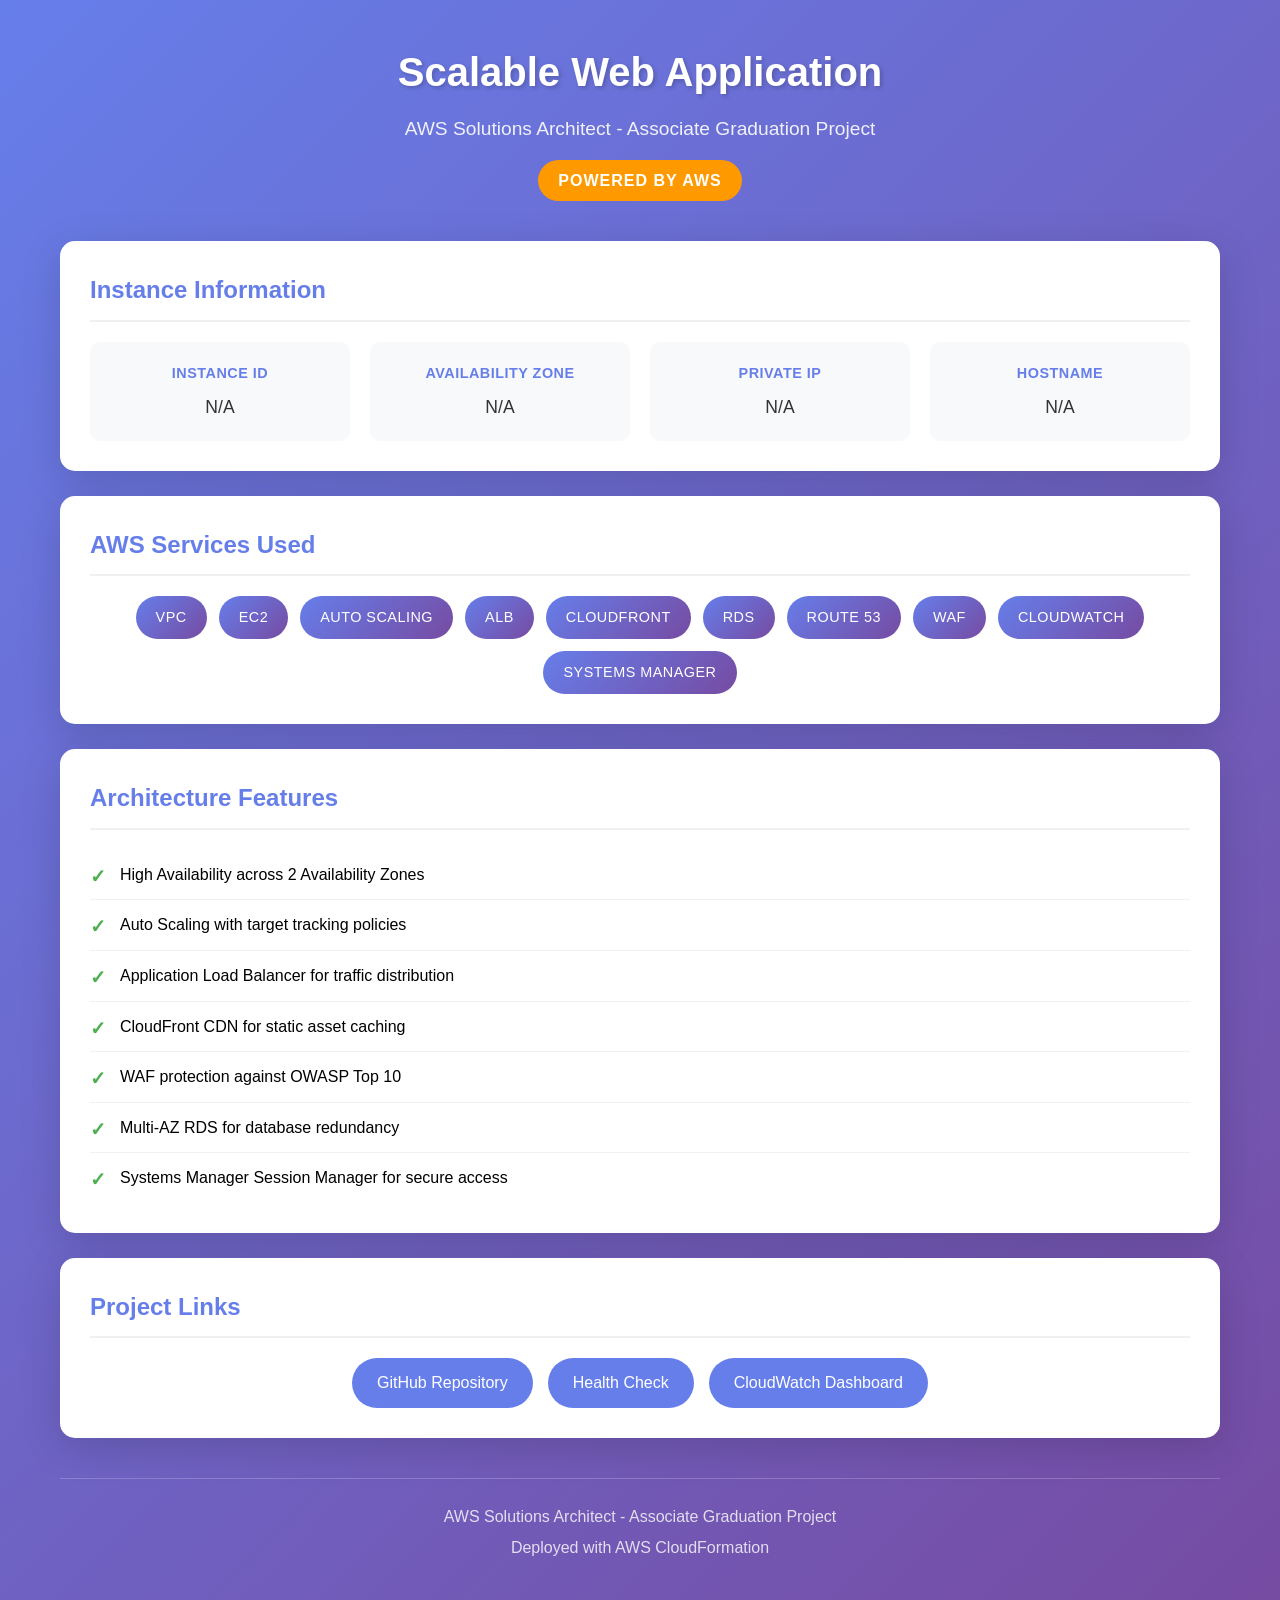
<file: application/index.html>
<!DOCTYPE html>
<html lang="en">
<head>
    <meta charset="UTF-8">
    <meta name="viewport" content="width=device-width, initial-scale=1.0">
    <title>Scalable Web Application on AWS</title>
    <link rel="stylesheet" href="styles.css">
</head>
<body>
    <div class="container">
        <header class="header">
            <h1>Scalable Web Application</h1>
            <p>AWS Solutions Architect - Associate Graduation Project</p>
            <span class="aws-badge">Powered by AWS</span>
        </header>
        
        <main class="main-content">
            <section class="card">
                <h2>Instance Information</h2>
                <div class="info-grid">
                    <div class="info-item">
                        <strong>Instance ID</strong>
                        <span id="instance-id">Loading...</span>
                    </div>
                    <div class="info-item">
                        <strong>Availability Zone</strong>
                        <span id="az">Loading...</span>
                    </div>
                    <div class="info-item">
                        <strong>Private IP</strong>
                        <span id="private-ip">Loading...</span>
                    </div>
                    <div class="info-item">
                        <strong>Hostname</strong>
                        <span id="hostname">Loading...</span>
                    </div>
                </div>
            </section>
            
            <section class="card">
                <h2>AWS Services Used</h2>
                <div class="services">
                    <span class="service-tag">VPC</span>
                    <span class="service-tag">EC2</span>
                    <span class="service-tag">Auto Scaling</span>
                    <span class="service-tag">ALB</span>
                    <span class="service-tag">CloudFront</span>
                    <span class="service-tag">RDS</span>
                    <span class="service-tag">Route 53</span>
                    <span class="service-tag">WAF</span>
                    <span class="service-tag">CloudWatch</span>
                    <span class="service-tag">Systems Manager</span>
                </div>
            </section>
            
            <section class="card">
                <h2>Architecture Features</h2>
                <ul class="features-list">
                    <li>High Availability across 2 Availability Zones</li>
                    <li>Auto Scaling with target tracking policies</li>
                    <li>Application Load Balancer for traffic distribution</li>
                    <li>CloudFront CDN for static asset caching</li>
                    <li>WAF protection against OWASP Top 10</li>
                    <li>Multi-AZ RDS for database redundancy</li>
                    <li>Systems Manager Session Manager for secure access</li>
                </ul>
            </section>
            
            <section class="card">
                <h2>Project Links</h2>
                <div class="links">
                    <a href="https://github.com/AnasGara/Project_ScalableAPP_AWS" class="link" target="_blank">
                        GitHub Repository
                    </a>
                    <a href="health.html" class="link" target="_blank">
                        Health Check
                    </a>
                    <a href="https://console.aws.amazon.com/cloudwatch/home" class="link" target="_blank">
                        CloudWatch Dashboard
                    </a>
                </div>
            </section>
        </main>
        
        <footer class="footer">
            <p>AWS Solutions Architect - Associate Graduation Project</p>
            <p>Deployed with AWS CloudFormation</p>
        </footer>
    </div>
    
    <script>
        // Fetch instance metadata
        async function fetchInstanceInfo() {
            try {
                const tokenResponse = await fetch('http://169.254.169.254/latest/api/token', {
                    method: 'PUT',
                    headers: { 'X-aws-ec2-metadata-token-ttl-seconds': '21600' }
                });
                const token = await tokenResponse.text();
                
                const headers = { 'X-aws-ec2-metadata-token': token };
                
                const [instanceId, az, privateIp, hostname] = await Promise.all([
                    fetch('http://169.254.169.254/latest/meta-data/instance-id', { headers }).then(r => r.text()),
                    fetch('http://169.254.169.254/latest/meta-data/placement/availability-zone', { headers }).then(r => r.text()),
                    fetch('http://169.254.169.254/latest/meta-data/local-ipv4', { headers }).then(r => r.text()),
                    fetch('http://169.254.169.254/latest/meta-data/local-hostname', { headers }).then(r => r.text())
                ]);
                
                document.getElementById('instance-id').textContent = instanceId;
                document.getElementById('az').textContent = az;
                document.getElementById('private-ip').textContent = privateIp;
                document.getElementById('hostname').textContent = hostname;
            } catch (error) {
                console.error('Error fetching instance info:', error);
                document.getElementById('instance-id').textContent = 'N/A';
                document.getElementById('az').textContent = 'N/A';
                document.getElementById('private-ip').textContent = 'N/A';
                document.getElementById('hostname').textContent = 'N/A';
            }
        }
        
        fetchInstanceInfo();
    </script>
</body>
</html>
</file>
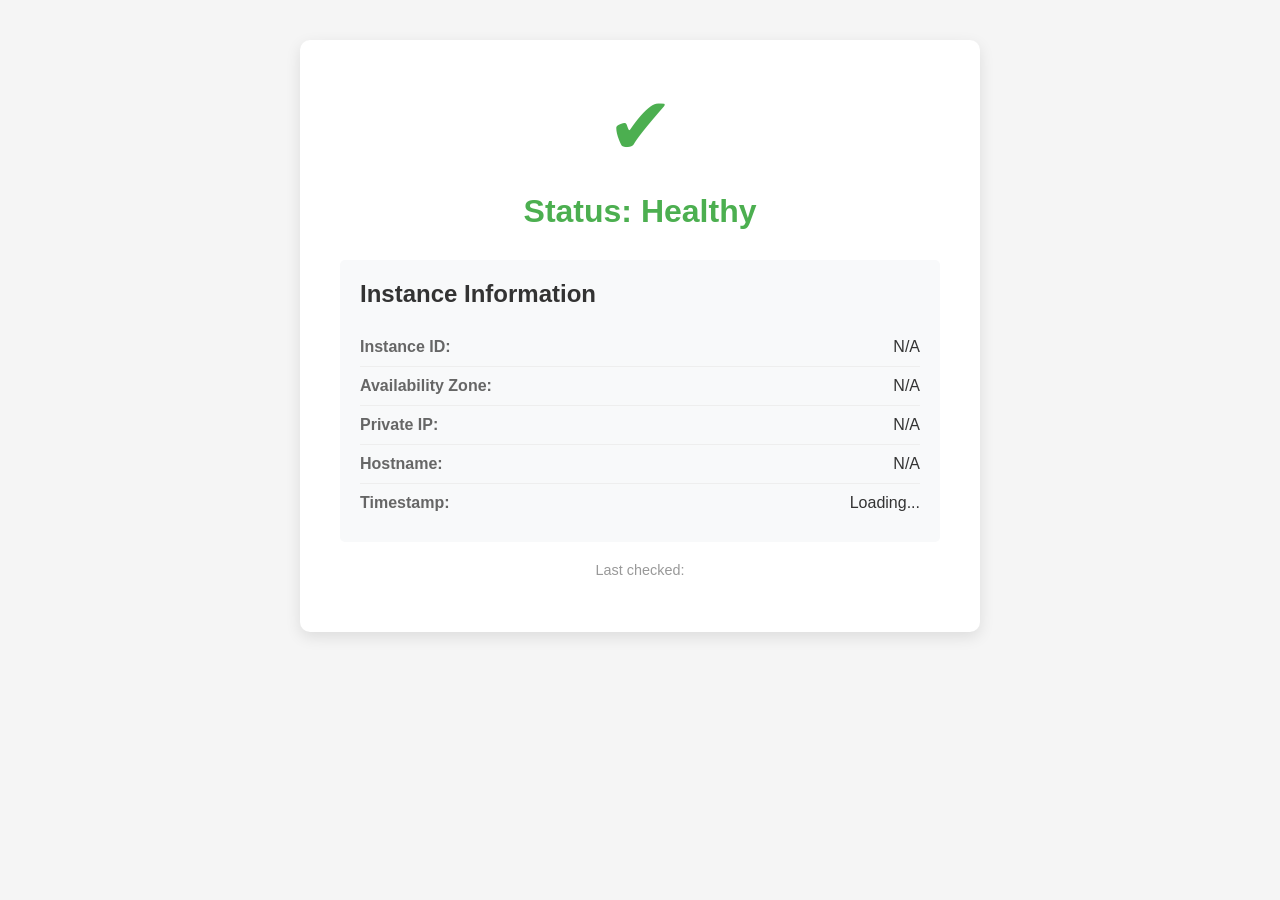
<file: application/health.html>
<!DOCTYPE html>
<html lang="en">
<head>
    <meta charset="UTF-8">
    <meta name="viewport" content="width=device-width, initial-scale=1.0">
    <title>Health Check - Scalable Web Application</title>
    <style>
        body {
            font-family: 'Segoe UI', Tahoma, Geneva, Verdana, sans-serif;
            margin: 0;
            padding: 40px;
            background: #f5f5f5;
        }
        .container {
            max-width: 600px;
            margin: 0 auto;
            background: white;
            border-radius: 10px;
            padding: 40px;
            box-shadow: 0 5px 15px rgba(0,0,0,0.1);
        }
        .status {
            text-align: center;
            margin-bottom: 30px;
        }
        .status-icon {
            font-size: 80px;
            color: #4CAF50;
            margin-bottom: 20px;
        }
        .status h1 {
            color: #4CAF50;
            margin: 0;
            font-size: 2em;
        }
        .info {
            background: #f8f9fa;
            padding: 20px;
            border-radius: 5px;
            margin-top: 20px;
        }
        .info h2 {
            margin-top: 0;
            color: #333;
        }
        .info-item {
            display: flex;
            justify-content: space-between;
            padding: 10px 0;
            border-bottom: 1px solid #eee;
        }
        .info-item:last-child {
            border-bottom: none;
        }
        .info-label {
            font-weight: bold;
            color: #666;
        }
        .info-value {
            color: #333;
        }
        .timestamp {
            text-align: center;
            margin-top: 20px;
            color: #999;
            font-size: 0.9em;
        }
    </style>
</head>
<body>
    <div class="container">
        <div class="status">
            <div class="status-icon">&#10004;</div>
            <h1>Status: Healthy</h1>
        </div>
        
        <div class="info">
            <h2>Instance Information</h2>
            <div class="info-item">
                <span class="info-label">Instance ID:</span>
                <span class="info-value" id="instance-id">Loading...</span>
            </div>
            <div class="info-item">
                <span class="info-label">Availability Zone:</span>
                <span class="info-value" id="az">Loading...</span>
            </div>
            <div class="info-item">
                <span class="info-label">Private IP:</span>
                <span class="info-value" id="private-ip">Loading...</span>
            </div>
            <div class="info-item">
                <span class="info-label">Hostname:</span>
                <span class="info-value" id="hostname">Loading...</span>
            </div>
            <div class="info-item">
                <span class="info-label">Timestamp:</span>
                <span class="info-value" id="timestamp">Loading...</span>
            </div>
        </div>
        
        <p class="timestamp">Last checked: <span id="last-checked"></span></p>
    </div>
    
    <script>
        async function fetchHealthInfo() {
            try {
                const tokenResponse = await fetch('http://169.254.169.254/latest/api/token', {
                    method: 'PUT',
                    headers: { 'X-aws-ec2-metadata-token-ttl-seconds': '21600' }
                });
                const token = await tokenResponse.text();
                
                const headers = { 'X-aws-ec2-metadata-token': token };
                
                const [instanceId, az, privateIp, hostname] = await Promise.all([
                    fetch('http://169.254.169.254/latest/meta-data/instance-id', { headers }).then(r => r.text()),
                    fetch('http://169.254.169.254/latest/meta-data/placement/availability-zone', { headers }).then(r => r.text()),
                    fetch('http://169.254.169.254/latest/meta-data/local-ipv4', { headers }).then(r => r.text()),
                    fetch('http://169.254.169.254/latest/meta-data/local-hostname', { headers }).then(r => r.text())
                ]);
                
                document.getElementById('instance-id').textContent = instanceId;
                document.getElementById('az').textContent = az;
                document.getElementById('private-ip').textContent = privateIp;
                document.getElementById('hostname').textContent = hostname;
                
                const now = new Date();
                document.getElementById('timestamp').textContent = now.toISOString();
                document.getElementById('last-checked').textContent = now.toLocaleString();
            } catch (error) {
                console.error('Error fetching health info:', error);
                document.getElementById('instance-id').textContent = 'N/A';
                document.getElementById('az').textContent = 'N/A';
                document.getElementById('private-ip').textContent = 'N/A';
                document.getElementById('hostname').textContent = 'N/A';
            }
        }
        
        fetchHealthInfo();
        
        // Auto-refresh every 30 seconds
        setInterval(fetchHealthInfo, 30000);
    </script>
</body>
</html>
</file>
<file: application/styles.css>
/* Scalable Web Application - Styles */

/* Reset and Base Styles */
* {
    margin: 0;
    padding: 0;
    box-sizing: border-box;
}

body {
    font-family: 'Segoe UI', Tahoma, Geneva, Verdana, sans-serif;
    background: linear-gradient(135deg, #667eea 0%, #764ba2 100%);
    min-height: 100vh;
    line-height: 1.6;
}

/* Container */
.container {
    max-width: 1200px;
    margin: 0 auto;
    padding: 40px 20px;
}

/* Header */
.header {
    text-align: center;
    color: white;
    margin-bottom: 40px;
}

.header h1 {
    font-size: 2.5em;
    margin-bottom: 10px;
    text-shadow: 2px 2px 4px rgba(0,0,0,0.2);
}

.header p {
    font-size: 1.2em;
    opacity: 0.9;
}

.aws-badge {
    display: inline-block;
    background: #ff9900;
    color: white;
    padding: 8px 20px;
    border-radius: 25px;
    font-weight: bold;
    margin-top: 15px;
    font-size: 1em;
    text-transform: uppercase;
    letter-spacing: 1px;
}

/* Cards */
.card {
    background: white;
    border-radius: 15px;
    padding: 30px;
    margin-bottom: 25px;
    box-shadow: 0 10px 40px rgba(0,0,0,0.15);
    transition: transform 0.3s ease, box-shadow 0.3s ease;
}

.card:hover {
    transform: translateY(-5px);
    box-shadow: 0 15px 50px rgba(0,0,0,0.2);
}

.card h2 {
    color: #667eea;
    margin-bottom: 20px;
    font-size: 1.5em;
    border-bottom: 2px solid #f0f0f0;
    padding-bottom: 10px;
}

/* Info Grid */
.info-grid {
    display: grid;
    grid-template-columns: repeat(auto-fit, minmax(200px, 1fr));
    gap: 20px;
}

.info-item {
    background: #f8f9fa;
    padding: 20px;
    border-radius: 10px;
    text-align: center;
    transition: background 0.3s ease;
}

.info-item:hover {
    background: #e9ecef;
}

.info-item strong {
    display: block;
    color: #667eea;
    margin-bottom: 8px;
    font-size: 0.9em;
    text-transform: uppercase;
    letter-spacing: 0.5px;
}

.info-item span {
    color: #333;
    font-size: 1.1em;
    font-weight: 500;
    word-break: break-all;
}

/* Services */
.services {
    display: flex;
    flex-wrap: wrap;
    gap: 12px;
    justify-content: center;
}

.service-tag {
    background: linear-gradient(135deg, #667eea 0%, #764ba2 100%);
    color: white;
    padding: 10px 20px;
    border-radius: 25px;
    font-size: 0.9em;
    font-weight: 500;
    text-transform: uppercase;
    letter-spacing: 0.5px;
    transition: transform 0.2s ease, box-shadow 0.2s ease;
}

.service-tag:hover {
    transform: scale(1.05);
    box-shadow: 0 5px 15px rgba(102, 126, 234, 0.4);
}

/* Features List */
.features-list {
    list-style: none;
    padding: 0;
}

.features-list li {
    padding: 12px 0;
    border-bottom: 1px solid #f0f0f0;
    position: relative;
    padding-left: 30px;
}

.features-list li:before {
    content: "✓";
    position: absolute;
    left: 0;
    color: #4CAF50;
    font-weight: bold;
    font-size: 1.2em;
}

.features-list li:last-child {
    border-bottom: none;
}

/* Links */
.links {
    display: flex;
    flex-wrap: wrap;
    gap: 15px;
    justify-content: center;
}

.link {
    display: inline-block;
    background: #667eea;
    color: white;
    padding: 12px 25px;
    border-radius: 25px;
    text-decoration: none;
    font-weight: 500;
    transition: background 0.3s ease, transform 0.2s ease;
}

.link:hover {
    background: #5a6fd6;
    transform: translateY(-2px);
}

/* Footer */
.footer {
    text-align: center;
    color: white;
    margin-top: 40px;
    padding-top: 20px;
    border-top: 1px solid rgba(255,255,255,0.2);
}

.footer p {
    opacity: 0.8;
    margin: 5px 0;
}

/* Responsive Design */
@media (max-width: 768px) {
    .header h1 {
        font-size: 1.8em;
    }
    
    .header p {
        font-size: 1em;
    }
    
    .card {
        padding: 20px;
    }
    
    .info-grid {
        grid-template-columns: 1fr;
    }
    
    .services {
        flex-direction: column;
        align-items: center;
    }
    
    .service-tag {
        width: 100%;
        max-width: 250px;
        text-align: center;
    }
    
    .links {
        flex-direction: column;
        align-items: center;
    }
    
    .link {
        width: 100%;
        max-width: 250px;
        text-align: center;
    }
}

/* Animations */
@keyframes fadeIn {
    from {
        opacity: 0;
        transform: translateY(20px);
    }
    to {
        opacity: 1;
        transform: translateY(0);
    }
}

.card {
    animation: fadeIn 0.5s ease forwards;
}

.card:nth-child(1) { animation-delay: 0.1s; }
.card:nth-child(2) { animation-delay: 0.2s; }
.card:nth-child(3) { animation-delay: 0.3s; }
.card:nth-child(4) { animation-delay: 0.4s; }

/* Loading State */
.loading {
    color: #999;
    font-style: italic;
}

/* Error State */
.error {
    color: #e74c3c;
    font-weight: bold;
}

/* Success State */
.success {
    color: #4CAF50;
    font-weight: bold;
}
</file>
